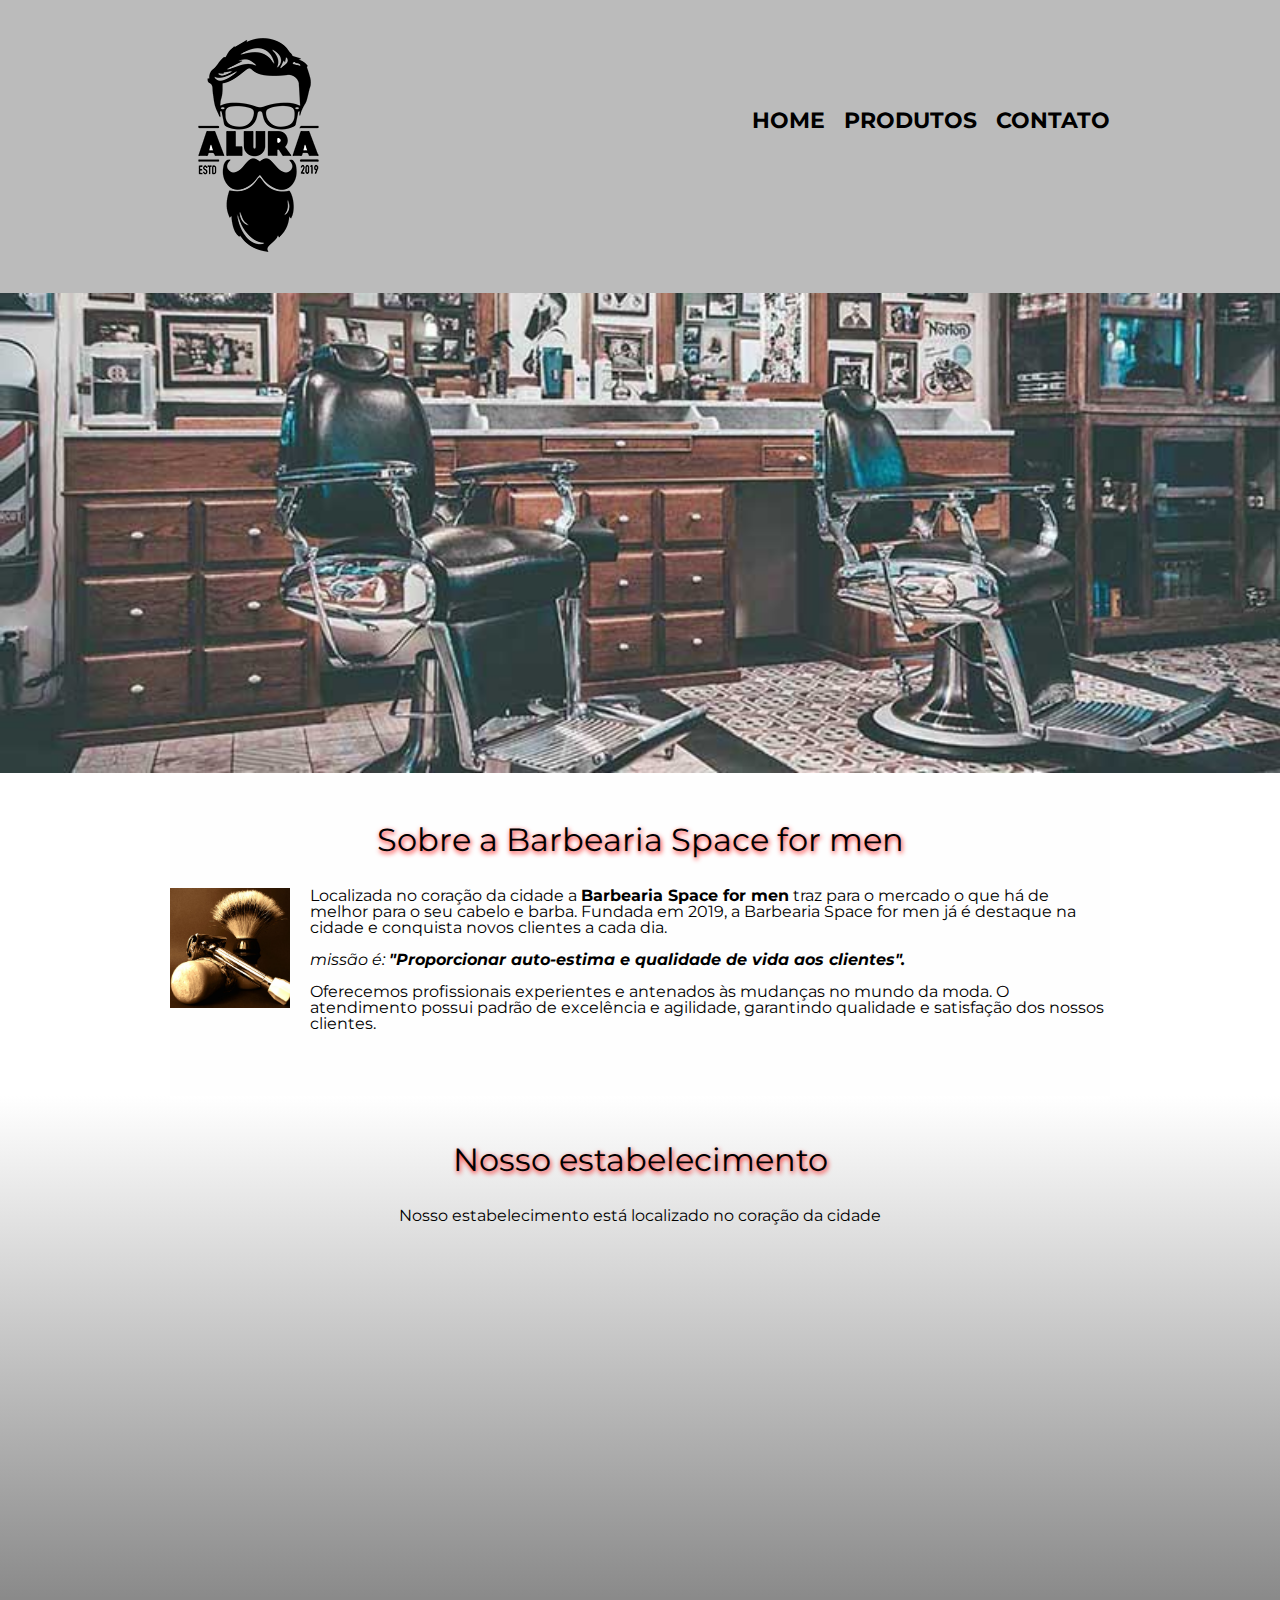
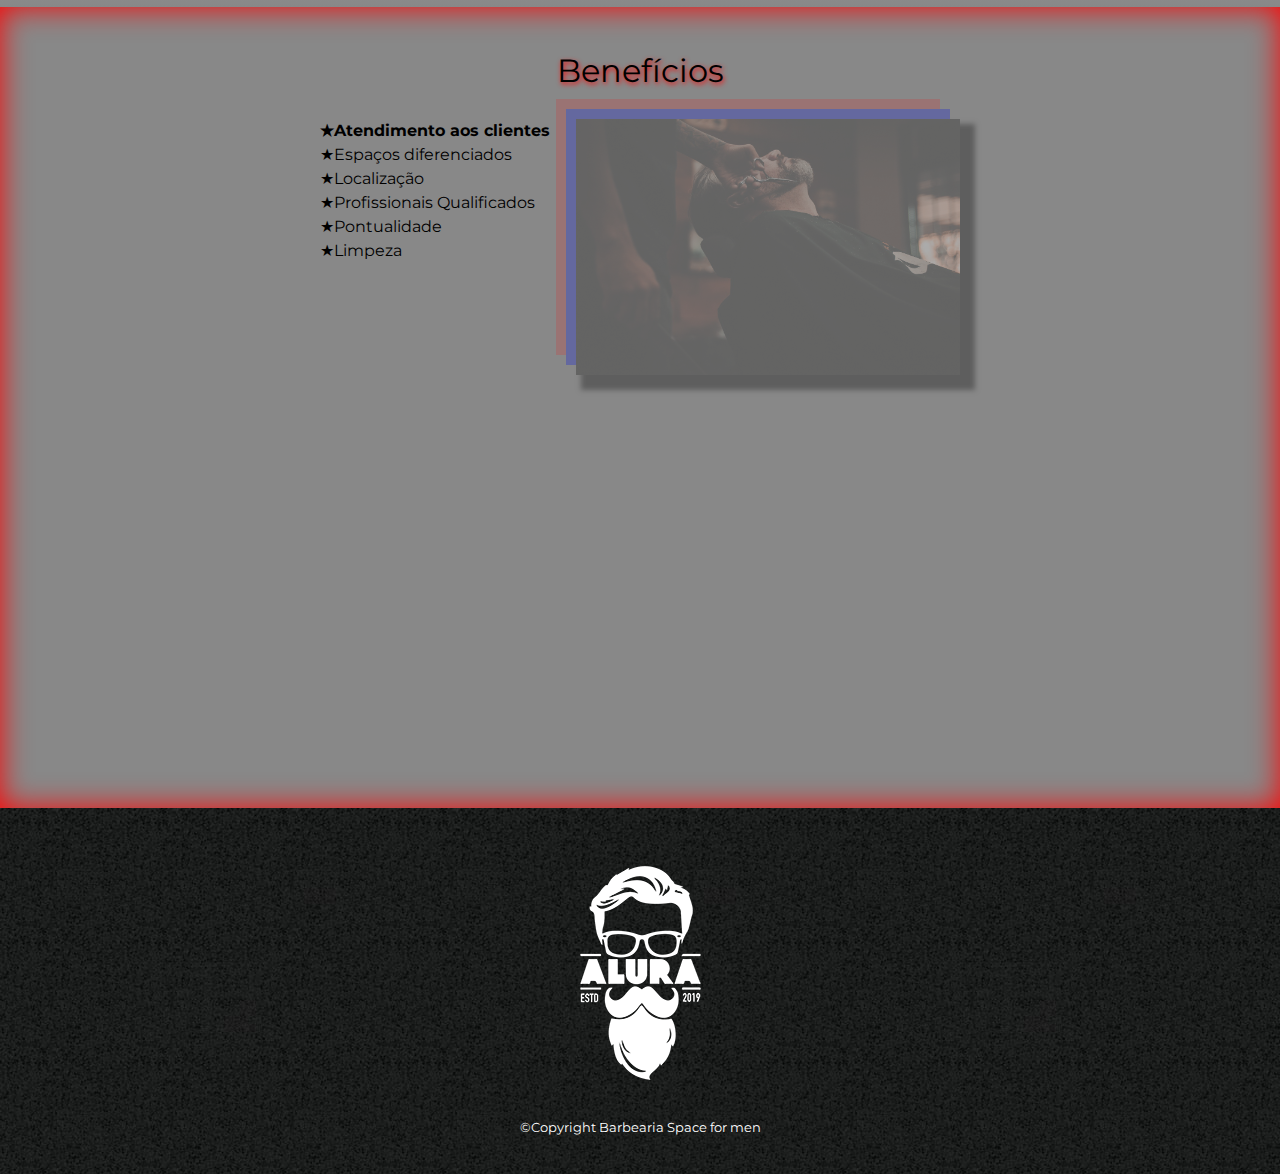
<file: index.html>
<!DOCTYPE html>
<html lang="en">

<head>
    <meta charset="UTF-8">
    <meta http-equiv="X-UA-Compatible" content="IE=edge">
    <meta name="viewport" content="width=device-width, initial-scale=1.0">
    <meta name="autor" content="livia Rodrigues">
    <meta name="description" content="Space for men barberia">
    <link rel="stylesheet" href="reset.css">
    <link rel="stylesheet" href="style.css">
    <link href="https://fonts.googleapis.com/css2?family=Montserrat:ital@1&display=swap" rel="stylesheet">

    <title>Space for men</title>
</head>

<body>

    <header>

        <div class="caixa">
            <h1><img src="./logo.png" alt="logo"></h1>

            <nav>
                <ul>
                    <li> <a href="index.html">Home</a></li>
                    <li> <a href="produtos.html">Produtos</a></li>
                    <li><a href="contato.html">Contato</a></li>
                </ul>

            </nav>
        </div>
    </header>

    <img src="./banner.jpg" alt="banner" id="banner" class="banner">

    <main>

        
        <section class="principal">

            <h2 class="titulo-principal">Sobre a Barbearia Space for men</h2>

            <img src="./utensilios.jpg" alt="utensilios de um barbeiro" class="utensilios">

            <p>Localizada no coração da cidade a <strong>Barbearia Space for men</strong> traz para o mercado o que há
                de melhor para o seu cabelo e barba. Fundada em 2019, a Barbearia Space for men já é destaque na cidade
                e conquista novos clientes a cada dia.</p>

            <p id="missao"><em>missão é: <strong>"Proporcionar auto-estima e qualidade de vida aos clientes".</strong>
                </em></p>

            <p>Oferecemos profissionais experientes e antenados às mudanças no mundo da moda. O atendimento possui
                padrão de excelência e agilidade, garantindo qualidade e satisfação dos nossos clientes.</p>

        </section>

        <section class="mapa">

            <h3 class="titulo-principal">Nosso estabelecimento</h3>

            <p>Nosso estabelecimento está localizado no coração da cidade</p>
           
            <div class="mapa-conteudo">

            <iframe
                src="https://www.google.com/maps/embed?pb=!1m18!1m12!1m3!1d3654.98307661601!2d-46.753229999999995!3d-23.640777099999998!2m3!1f0!2f0!3f0!3m2!1i1024!2i768!4f13.1!3m3!1m2!1s0x94ce5303b7b3f8bf%3A0xeda26a4907e87a15!2sBarbearia%20Space%20for%20men!5e0!3m2!1spt-BR!2sbr!4v1683572184367!5m2!1spt-BR!2sbr"
                width="100%" height="300" style="border:0;" allowfullscreen="" loading="lazy"
                referrerpolicy="no-referrer-when-downgrade"></iframe>
             
            </div>

        </section>

        <section class="beneficios">
            <h3 class="titulo-principal">Benefícios</h3>
            
        <div class="conteudo-beneficios">

            <ul class="lista-beneficios">
                <li class="itens">Atendimento aos clientes</li>
                <li class="itens">Espaços diferenciados</li>
                <li class="itens">Localização</li>
                <li class="itens">Profissionais Qualificados</li>
                <li class="itens">Pontualidade</li>
                <li class="itens">Limpeza</li>
            </ul><img src="./beneficios.jpg" alt="beneficios" class="imagem-beneficios">
             
        </div>

            <div class="video">

            <iframe width="100%" height="315" src="https://www.youtube.com/embed/wcVVXUV0YUY"
                title="YouTube video player" frameborder="0"
                allow="accelerometer; autoplay; clipboard-write; encrypted-media; gyroscope; picture-in-picture; web-share"
                allowfullscreen></iframe>

            </div>

        </section>

    </main>

    <footer>
        <img src="./logo-branco.png" alt="logo-branco">

        <p class="copyright">&copy;Copyright Barbearia Space for men</p>
    </footer>

</body>

</html>
</file>
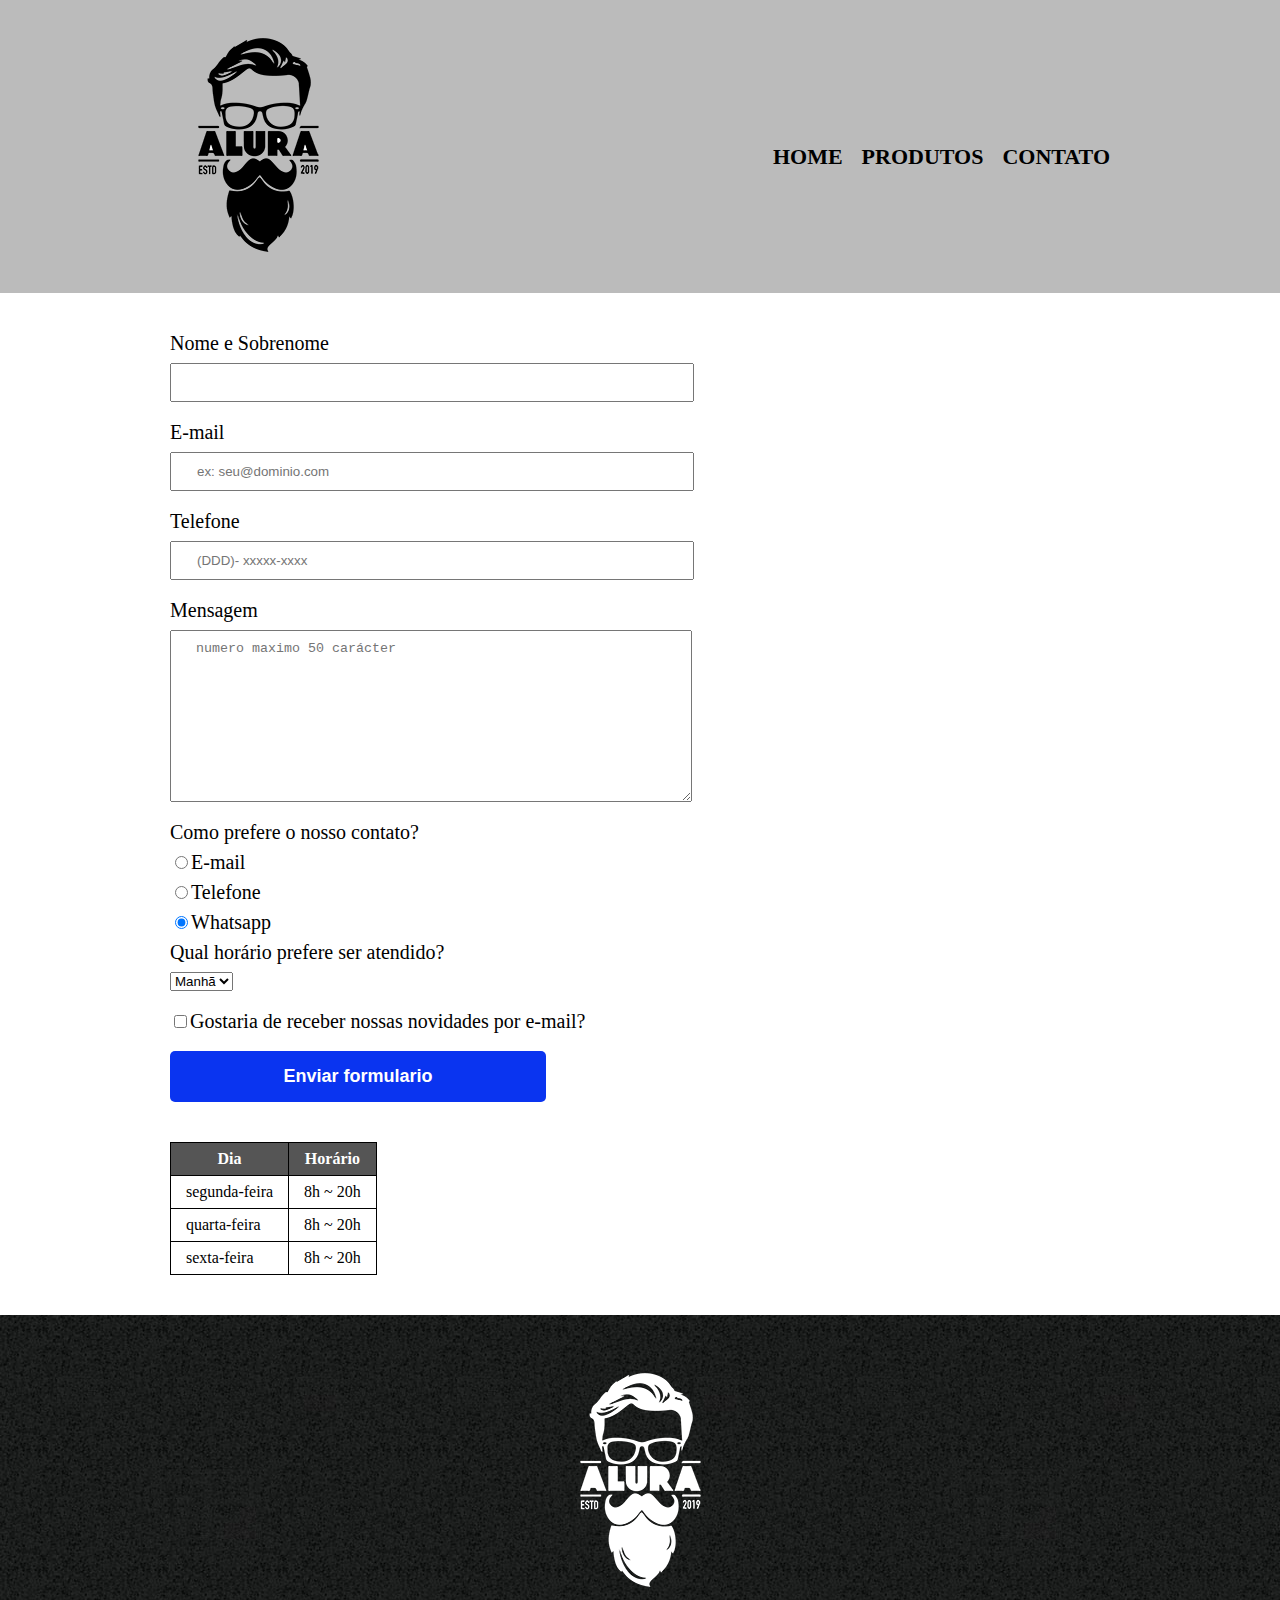
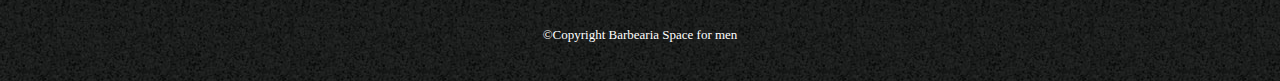
<file: contato.html>
<!DOCTYPE html>
<html lang="pt-br">
<head>
    <meta charset="UTF-8">
    <meta http-equiv="X-UA-Compatible" content="IE=edge">
    <meta name="viewport" content="width=device-width, initial-scale=1.0">
    <meta name="autor" content="livia rodrigues">
    <meta name="description" content="Contato Barbearia Space for men">
    <link rel="stylesheet" href="reset.css">
    <link rel="stylesheet" href="contato.css">
   
   

    <title>Contato - Barbearia Space For men</title>
</head>
<body>

    <header>

        <div class="caixa">
        <h1><img src="./logo.png" alt="logo"></h1>

        <nav>
        <ul>
            <li> <a href="index.html">Home</a></li>
            <li> <a href="produtos.html">Produtos</a></li>
            <li><a href="contato.html">Contato</a></li>
        </ul>

        </nav>
        </div>
    </header>

     <main>
        <form>


             <label for="nomesobrenome">Nome e Sobrenome</label>
            <input type="text" name="" id="nomesobrenome" class="inputs-padrao" required>

            <label for="email">E-mail</label>
            <input type="email" name="" id="email" class="inputs-padrao" required placeholder="ex: seu@dominio.com">

            <label for="telefone">Telefone</label>
            <input type="tel" name="" id="telefone" class="inputs-padrao" required placeholder="(DDD)- xxxxx-xxxx">

            <label for="mensagem">Mensagem</label>
            <textarea name="" id="mensagem" cols="65" rows="10" class="inputs-padrao" maxlength="50" placeholder="numero maximo 50 carácter"></textarea>


              <fieldset>
             <legend>Como prefere o nosso contato?</legend>
             <label for="radio-email"><input type="radio" name="contato" id="radio-email">E-mail</label>
        

             <label for="radio-telefone"> <input type="radio" name="contato" id="radio-telefone">Telefone</label>
            

             <label for="radio-whatsapp"><input type="radio" name="contato" id="radio-whatsapp" checked>Whatsapp</label>
             
              </fieldset>

               <fieldset>

               <legend>Qual horário prefere ser atendido?</legend>
               <select name="" id="">
                <option value="">Manhã</option>
                <option value="">Tarde</option>
                <option value="">Noite</option>

               </select>

               </fieldset>

              <label for="checkbox" class="checkbox"> <input type="checkbox" name="" id="checkbox">Gostaria de receber nossas novidades por e-mail?</label>



            <input type="submit" value="Enviar formulario" class="enviar">

        </form>

      <table>
         
       <thead>
         <tr>
             
             <th>Dia</th>
             <th>Horário</th>
         </tr>

        </thead>

       <tbody>
         <tr>
             <td>segunda-feira</td>
             <td>8h ~ 20h</td>
         </tr>
         <tr>
             <td>quarta-feira</td>
             <td>8h ~ 20h</td>
         </tr>
         <tr>
             <td>sexta-feira</td>
             <td>8h ~ 20h</td>
         </tr>
       </tbody>
       
       </table>

     </main>


    <footer>
        <img src="./logo-branco.png" alt="logo-branco">

        <p class="copyright">&copy;Copyright Barbearia Space for men</p>
    </footer>
    


    
</body>
</html>
</file>
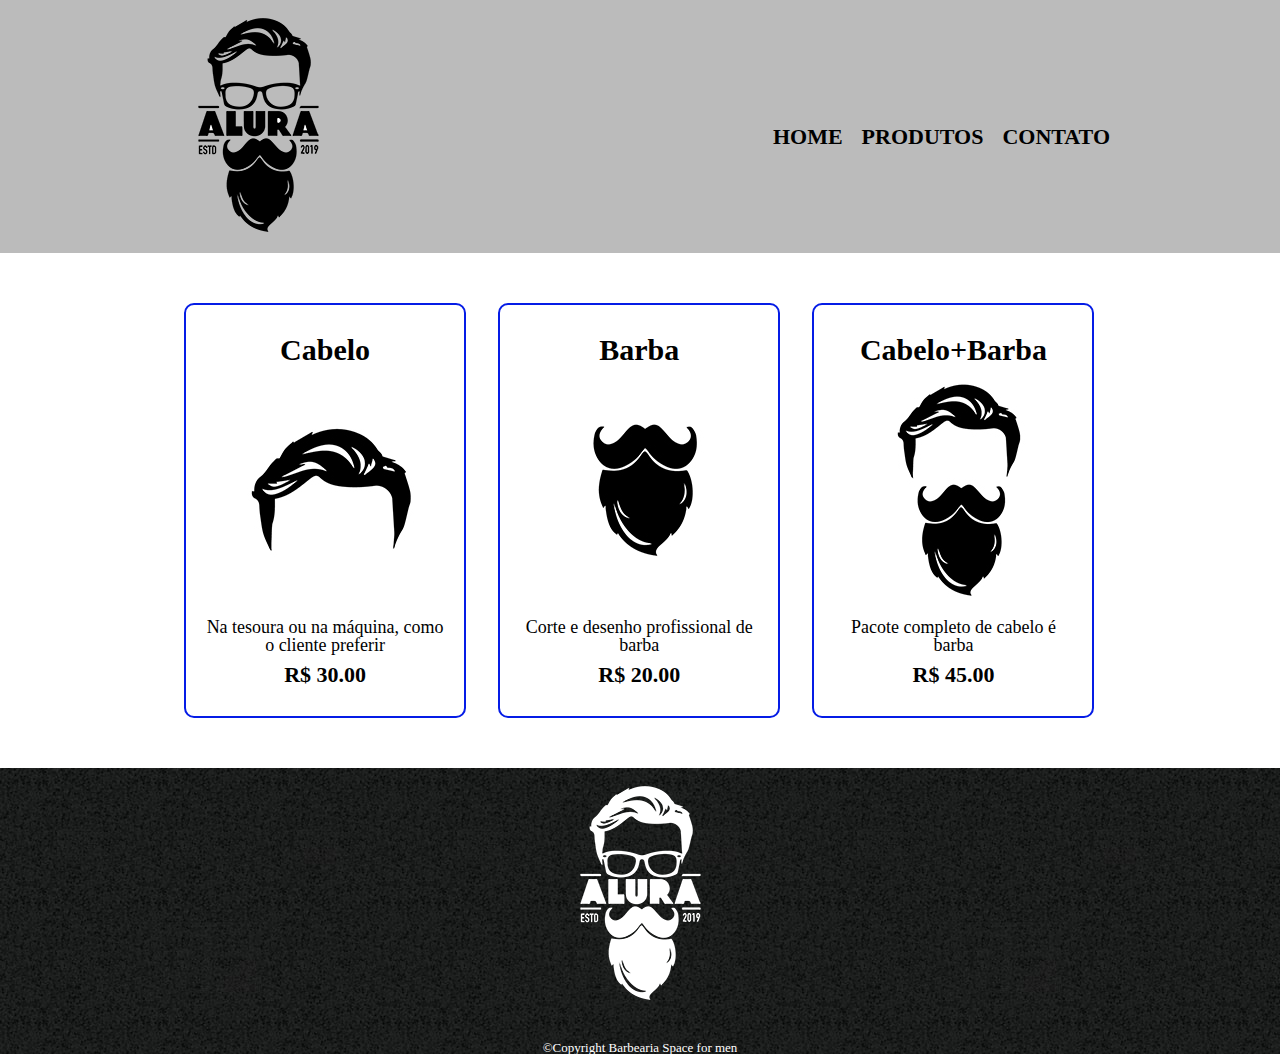
<file: produtos.html>
<!DOCTYPE html>
<html lang="pt-br">
<head>
    <meta charset="UTF-8">
    <meta http-equiv="X-UA-Compatible" content="IE=edge">
    <meta name="viewport" content="width=device-width, initial-scale=1.0">
    <meta name="autor" content="livia rodrigues">
    <meta name="description" content="Produtos - Barbearia Space for men">
    <title>Produtos- Barbearia Space for men</title>
    <link rel="stylesheet" href="produtos.css">
    <link rel="stylesheet" href="reset.css">
</head>
<body>

    <header>

        <div class="caixa">
        <h1><img src="./logo.png" alt="logo"></h1>

        <nav>
        <ul>
            <li> <a href="index.html">Home</a></li>
            <li> <a href="produtos.html">Produtos</a></li>
            <li><a href="contato.html">Contato</a></li>
        </ul>

        </nav>
        </div>
    </header>

    <main>
        <ul class="produtos">
            <li>
               <h2> Cabelo</h2>
               <img src="./cabelo.jpg" alt="cabelo">
               <p class="produto-descricao">Na tesoura ou na máquina, como o cliente preferir</p>
               <p class="produto-preco">R$ 30.00</p>


            </li>
            <li>
               <h2> Barba</h2>
               <img src="./barba.jpg" alt="Barba">
               <p  class="produto-descricao">Corte e desenho profissional de barba</p>
               <p class="produto-preco">R$ 20.00</p>
            
            </li>
            <li>
               <h2> Cabelo+Barba</h2>
               <img src="./cabelo+barba.jpg" alt="cabelo + barba">
               <p class="produto-descricao">Pacote completo de cabelo é barba</p>
               <p class="produto-preco">R$ 45.00</p>
            </li>
        </ul>
    </main>

    <footer>
        <img src="./logo-branco.png" alt="logo-branco">

        <p class="copyright">&copy;Copyright Barbearia Space for men</p>
    </footer>

    
    
</body>
</html>
</file>
<file: style.css>
body{
    font-family: 'Montserrat', sans-serif;
}

header{
    background-color:#bbbbbb;
    padding: 20px 0;

}

.caixa{
    width: 940px;
    position: relative;
    margin: 0 auto;

}
nav{
    position: absolute;
    top: 90px;
    right: 0;
}


nav li{
    display: inline;
    margin: 0 0 0 15px;
}

nav a {
  text-transform: uppercase;
  color: #000000;
  font-weight: bold;
  font-size: 22px;
  text-decoration: none;
}

nav a:hover{
    color: #1320d6;
     text-decoration: underline;
}
.banner{
    width:100% ;
    
}


.principal{
    padding: 3em 0;
    background-color: #fefefe;
    width: 940px;
    margin: 0 auto;
}

.principal p{
    margin: 0 0 1em;
}
    
.principal strong{
    font-weight: bold;
}
    
.principal em{
  font-style: italic;
         
}
.titulo-principal{
    text-align: center;
    font-size: 2em;
    margin: 0 0 1em;
    clear: left;
    text-shadow: 1px 2px 5px red;
    
}

.utensilios{
    width: 120px;
    float: left;
    margin: 0 20px 20px 0 ;
}

.mapa{
    padding: 3em 0;
    background: linear-gradient(#ffffff, #888888);
  
}

.mapa p{
    margin: 0 0 2em;
    text-align: center;
    
}
    
.mapa-conteudo{
    width: 940px;
    margin:0 auto;
}


.beneficios{
    padding: 3em 0;
    background-color: #888888;
    box-shadow:inset 0 0 30px red;

}

.conteudo-beneficios{
    width: 640px;
    margin: 0 auto;
} 
.lista-beneficios{
    width: 40%;
    display: inline-block;
    vertical-align: top;
}

.itens{
    line-height: 1.5;
}

.itens::before{
  content:"★"
    
}

.itens:first-child{
    font-weight: bold;
}

.imagem-beneficios{
     width: 60%;
     opacity: 0.3;
     transition: 400ms;
     box-shadow: 10px 10px 5px 5px #000000, -10px -10px #1320d6, -20px -20px rgba(255, 0, 0, 0.5)

}

.imagem-beneficios:hover{
    opacity: 1;
}

.video{
    width:560px ;
    margin: 2em auto;
}


footer{
    text-align: center;
    background: url(./bg.jpg);

    padding: 40px 0;

}

.copyright{
    color: #FFFFFF;
    font-size: 13px;
    margin: 20px 0 0;
}



@media screen and (max-width:480px) {
    .caixa,.principal,.mapa-conteudo,.conteudo-beneficios, .video{
        width: auto;
    }

    h1{
        text-align: center;
    }

    nav{
        position: static;
    }

    .lista-beneficios, .imagem-beneficios{
        width: 100%;
    }
    
}
</file>
<file: contato.css>
header{
    background-color:#bbbbbb;
    padding: 20px 0;

}

.caixa{
    width: 940px;
    position: relative;
    margin: 0 auto;

}

nav{
    position: absolute;
    top: 126px;
    right: 0;
}


nav li{
    display: inline;
    margin: 0 0 0 15px;
}

nav a {
  text-transform: uppercase;
  color: #000000;

  font-weight: bold;
  font-size: 22px;
  text-decoration: none;
}

nav a:hover{
    color: #1320d6;
     text-decoration: underline;
}


main{
    width: 940px;
    margin: 0 auto;
}

form{
    margin: 40px 0;
}
form label, form legend{
    display: block;
    font-size: 20px;
    margin-bottom: 10px;
}

.inputs-padrao{
    display: block;
    margin: 0 0 20px;
    padding: 10px 25px;
    width: 50%;

}

.checkbox{
    margin: 20px 0;
    
}


.enviar{
    width: 40%;
    padding: 15px 0;
    background: rgb(10, 52, 240);
    color: white;
    font-weight: bold;
    font-size: 18px;
    border: none;
    border-radius: 5px;
    transition: 1s;
    cursor:pointer;
    

}

.enviar:hover{
    background: darkblue;
    transform:rotate(70deg) scale(1.2);
}
table{
    margin: 20px 0 40px;
    
}
thead{
    background-color: #555555;
    color: white;
    font-weight: bold;
    
}
td, th{
   border: solid 1px #000000;
   padding: 8px 15px;

}
footer{
    text-align: center;
    background: url(./bg.jpg);
    padding: 40px 0;

}

.copyright{
    color: #FFFFFF;
    font-size: 13px;
    margin: 20px 0 0;
}
</file>
<file: produtos.css>
header{
    background-color:#bbbbbb;
    padding: 20px 0;

}

.caixa{
    width: 940px;
    position: relative;
    margin: 0 auto;

}

nav{
    position: absolute;
    top: 126px;
    right: 0;
}


nav li{
    display: inline;
    margin: 0 0 0 15px;
}

nav a {
  text-transform: uppercase;
  color: #000000;

  font-weight: bold;
  font-size: 22px;
  text-decoration: none;
}

nav a:hover{
    color: #2415f3;
     text-decoration: underline;
}

.produtos{
    width: 940px;
    margin: 0 auto;
    padding: 50px 0;
}

.produtos li{
    display: inline-block;
    text-align: center;
    width: 30%;
    vertical-align: top;
    margin: 0 1.5%;
    padding: 30px 20px;
    box-sizing: border-box;
    border: solid 2px #051ce6;
    border-radius: 10px;

}

.produtos li:hover{
    border-color: #0a44e2;
}

.produtos li:active{
    border-color: #088c19;
}

.produtos h2{
    font-size: 30px;
    font-weight: bold;
}

.produtos li:hover h2{
    font-size: 34px;

}

.produto-descricao{
    font-size: 18px;
}

.produto-preco{
    font-size: 22px;
    font-weight: bold;
    margin-top: 10px;
}

footer{
    text-align: center;
    background: url(./bg.jpg);

}

.copyright{
    color: #FFFFFF;
    font-size: 13px;
    margin: 20px 0 0;
}
</file>
